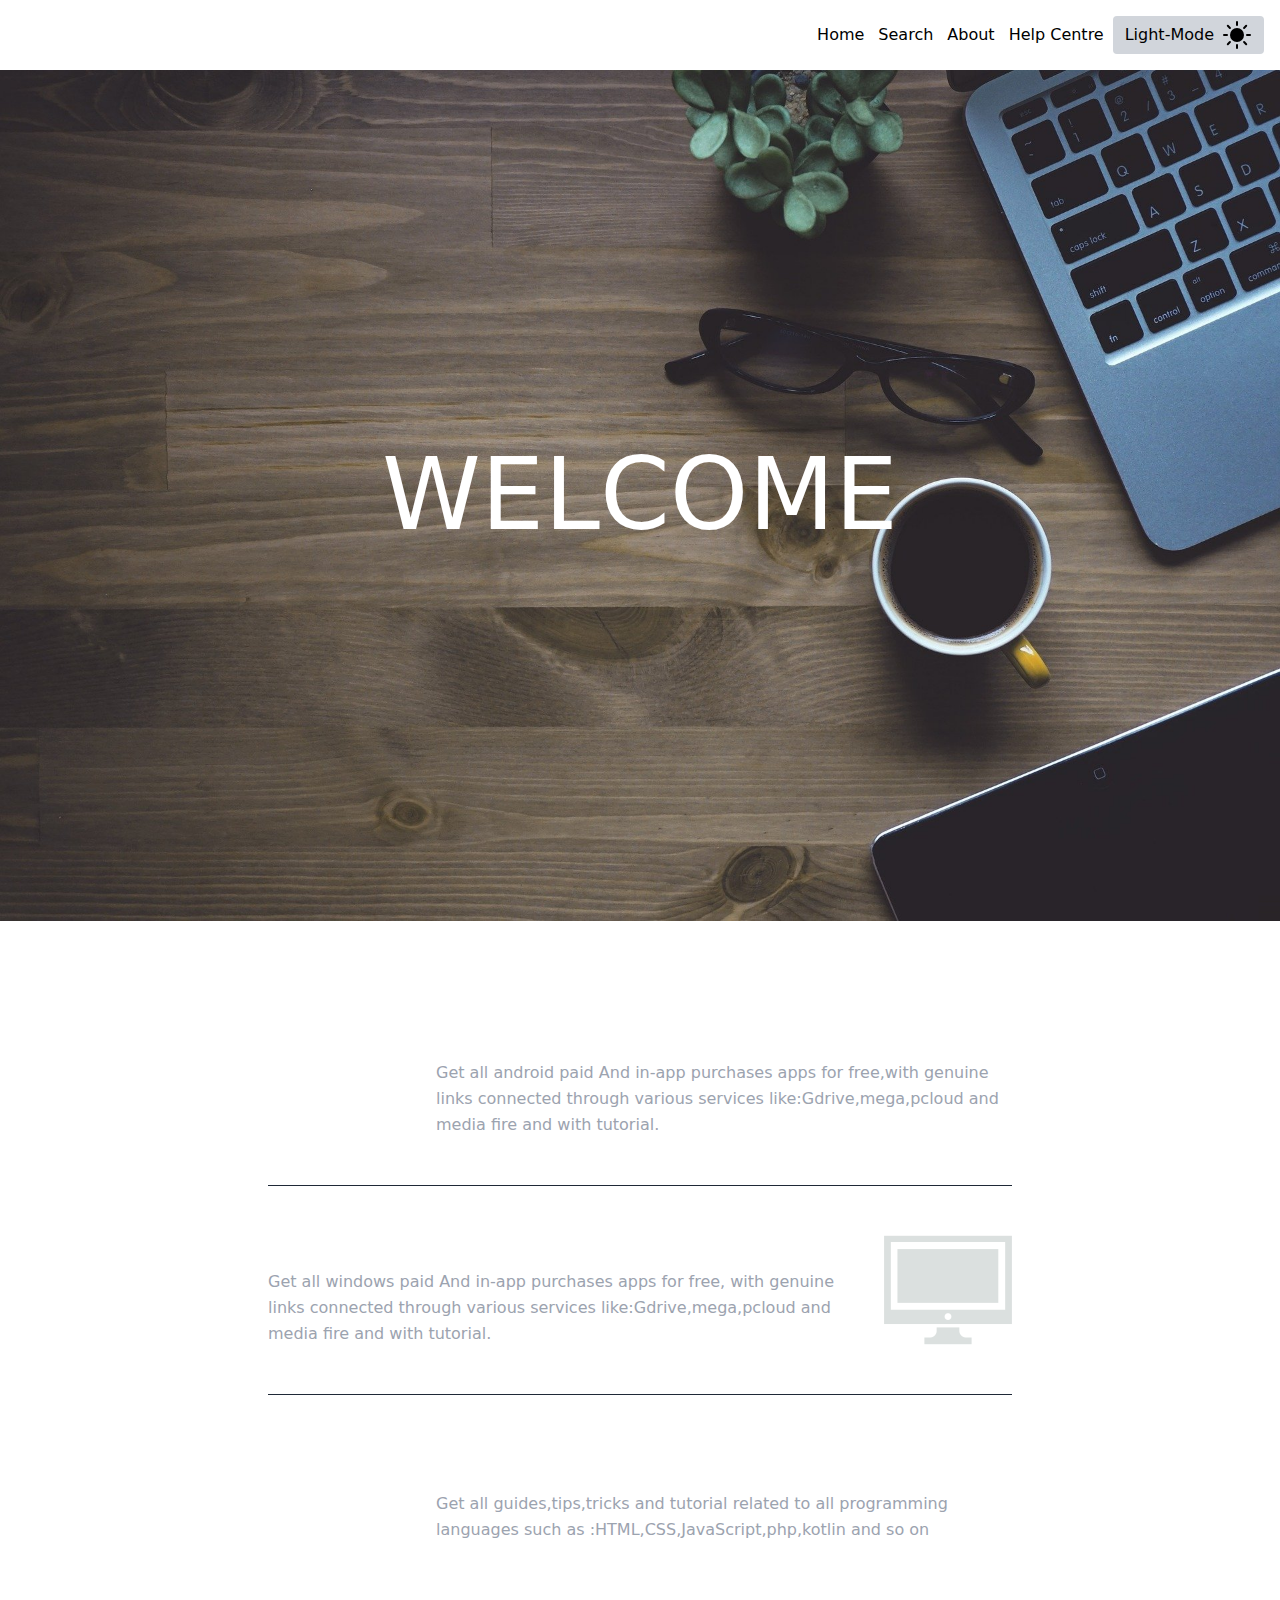
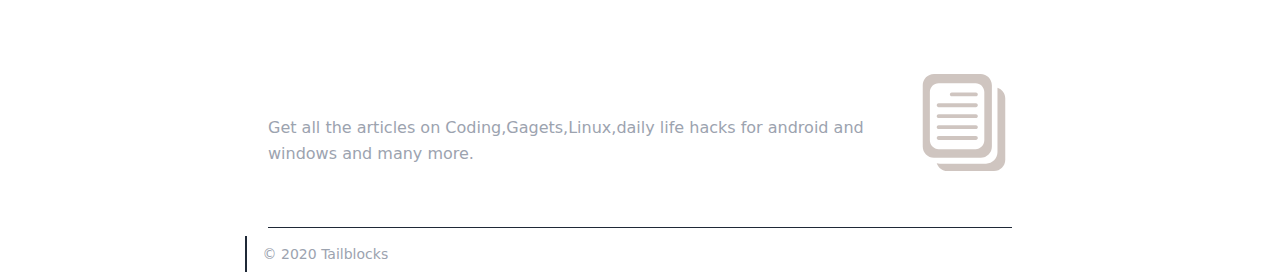
<file: index.html>
<!DOCTYPE html>
<html lang="en">
  <head>
    <meta charset="UTF-8" />
    <meta name="viewport" content="width=device-width, initial-scale=1.0" />
    <meta name="google-site-verification" content="tHi5IsRLQ39NVQRafBuxReIq5ZNJYJpKjLdQuVZaPWo" />
    <title>RIGHT BRAIN TECH</title>
    <link rel="stylesheet" href="./css/tailwind.css" />
    <link rel="stylesheet" href="./css/utils.css" />
    <style>
::-webkit-scrollbar-track {
    -webkit-box-shadow: inset 0 0 6px rgba(0, 0, 0, 0.3);
    background-color: black;
}

::-webkit-scrollbar {
    width: 10px;
    background-color: transparent;
}

::-webkit-scrollbar-thumb {
    background-color: #ffffff;
    border-radius: 50px;
}
    </style>
    <link rel="shortcut icon" href="./assets/logo.svg" type="image/x-icon" />
  </head>
  <body style="overflow-x:hidden ;">

  
    <header class="z-30 w-full px-2 py-4 bg-white sm:px-4">
      <div class="flex items-center justify-between mx-auto max-w-7xl">
        <a class="flex title-font font-medium items-center text-white mb-4 md:mb-0">
         <img src="./assets/logo.svg" alt="" class="logo" width="30" height="30">
          <span class="ml-3 text-xl" >Right Brain Tech</span>
        </a>
        <div class="flex items-center space-x-1">
          <div class="hidden space-x-1 md:inline-flex">
            <a href="./index.html" class="btn btn-sm btn-link " style="padding: 5px;">Home</a>
            <a href="#" class="btn btn-sm btn-link " style="padding: 5px;">Search</a>
            <a href="#" class="btn btn-sm btn-link " style="padding: 5px;">About</a>
            <a href="#" class="btn btn-sm btn-link " style="padding: 5px;">Help Centre</a>
           </div>
          <button class="inline-flex items-center bg-gray-300 border-0 py-1 px-3 focus:outline-none hover:bg-gray-400 rounded text-base mt-4 md:mt-0 mode-btn" style=" color: black;" ><a href="./index-dark.html" style="text-decoration: none; color: rgb(0, 0, 0); margin-right: 8px;"> Light-Mode</a>
            <img src="./assets/sun.svg" alt="" width="30" height="30">
           
              </button>
          <div class="inline-flex md:hidden" x-data="{ open: false }">
            <button class="flex-none px-2 btn btn-link btn-sm logo" @click="open = true" style="padding: 20px;">
              <svg
                xmlns="http://www.w3.org/2000/svg"
                viewBox="0 0 24 24"
                fill="none"
                stroke="currentColor"
                stroke-width="2"
                stroke-linecap="round"
                stroke-linejoin="round"
                aria-hidden="true"
                class="w-5 h-5"
              >
                <line x1="3" y1="12" x2="21" y2="12"></line>
                <line x1="3" y1="6" x2="21" y2="6"></line>
                <line x1="3" y1="18" x2="21" y2="18"></line>
              </svg>
              <span class="sr-only">Open Menu</span>
            </button>
            <div class="absolute top-0 left-0 right-0 z-50 flex flex-col p-2 pb-4 m-2 space-y-3 bg-gray-900 rounded shadow" x-show.transition="open" @click.away="open = false" x-cloak>
              <button class="self-end flex-none px-2 ml-2 btn btn-link btn-icon logo" @click="open = false">
                <svg
                  xmlns="http://www.w3.org/2000/svg"
                  width="24"
                  height="24"
                  viewBox="0 0 24 24"
                  fill="none"
                  stroke="currentColor"
                  stroke-width="2"
                  stroke-linecap="round"
                  stroke-linejoin="round"
                  aria-hidden="true"
                >
                  <line x1="18" y1="6" x2="6" y2="18"></line>
                  <line x1="6" y1="6" x2="18" y2="18"></line>
                </svg>
                <span class="sr-only">Close Menu</span>
              </button>
              <a href="#" class="w-full btn btn-sm btn-link dark-nav-links">Home</a>
              <a href="#" class="w-full btn btn-sm btn-link dark-nav-links">Search</a>
              <a href="#" class="w-full btn btn-sm btn-link dark-nav-links">About</a>
              <a href="#" class="w-full btn btn-sm btn-link dark-nav-links">Help centre</a>
            </div>
          </div>
        </div>
      </div>
    </header> 

  
      <div class="background-img">
        <img src="./assets/home.jpg" alt="Snow" style="width:100%;">
        <div class="centered">WELCOME</div>
      </div>
   
   
    </section>
    <section class="text-gray-400 bg-white body-font">
      <div class="container px-5 py-24 mx-auto">
        <div class="flex items-center lg:w-3/5 mx-auto border-b pb-10 mb-10 border-gray-800 sm:flex-row flex-col">
          <div class="sm:w-32 sm:h-32 h-20 w-20 sm:mr-10 inline-flex items-center justify-center  flex-shrink-0">
            <img src="./assets/android.png" alt="" style="filter: invert(100%);">
          </div>
          <div class="flex-grow sm:text-left text-center mt-6 sm:mt-0">
            <h2 class="text-white text-lg title-font font-medium mb-2">Android Mod</h2>
            <p class="leading-relaxed text-base"> Get all android paid And in-app  purchases apps for free,with genuine links connected through various services  like:Gdrive,mega,pcloud and media fire and with tutorial.
            </p>
          
          </div>
        </div>
        <div class="flex items-center lg:w-3/5 mx-auto border-b pb-10 mb-10 border-gray-800 sm:flex-row flex-col">
          <div class="flex-grow sm:text-left text-center mt-6 sm:mt-0">
            <h2 class="text-white text-lg title-font font-medium mb-2">PC Mod</h2>
            <p class="leading-relaxed text-base"> Get all windows paid And in-app purchases apps for free, with genuine links connected through various services like:Gdrive,mega,pcloud and media fire and with tutorial.</p>
    
          </div>
          <div class="sm:w-32 order-first sm:order-none sm:h-32 h-20 w-20 sm:ml-10 inline-flex items-center justify-center  flex-shrink-0">
            <img src="./assets/pc.png" alt="" style="filter: invert(100%);">
          </div>
        </div>
        <div class="flex items-center lg:w-3/5 mx-auto sm:flex-row flex-col">
          <div class="sm:w-32 sm:h-32 h-20 w-20 sm:mr-10 inline-flex items-center justify-center flex-shrink-0">
            <img src="./assets/code.png" alt="" style="filter: invert(100%);">
          </div>
          <div class="flex-grow sm:text-left text-center mt-6 sm:mt-0">
            <h2 class="text-white text-lg title-font font-medium mb-2">Programming Guides</h2>
            <p class="leading-relaxed text-base"> Get all guides,tips,tricks and tutorial related to all programming languages such as :HTML,CSS,JavaScript,php,kotlin and so on </p>
           
          </div>
        </div>
      </div>
    </section>
    <section class="text-gray-400 bg-white body-font">
      <div class="container px-5 py-15 mx-auto">
        <div class="flex items-center lg:w-3/5 mx-auto border-b pb-10  border-gray-800 sm:flex-row flex-col ">
          <div class="flex-grow sm:text-left text-center mt-6 sm:mt-0">
            <h2 class="text-white text-lg title-font font-medium mb-2">Latest Articles
            </h2>
            <p class="leading-relaxed text-base">Get all the articles on Coding,Gagets,Linux,daily life hacks for android and windows and many more.</p>
          
          </div>
          <div class="sm:w-32 order-first sm:order-none sm:h-32 h-20 w-20 sm:ml-10 inline-flex items-center justify-centerflex-shrink-0" >
            <img src="./assets/artcle.svg" alt="" class="logo">
          </div>
        </div>
    
    </section>

    <button onclick="topFunction()" id="myBtn" title="Go to top"><img src="./assets/arrow.svg" alt="" id="arrow" width="30" height="30">GO TO TOP </button>

<footer class="text-gray-400 bg-white body-font">
    <div class="container px-6 py-2 mx-auto flex items-center sm:flex-row flex-col">
      <a class="flex title-font font-medium items-center md:justify-start justify-center text-white" style="text-decoration: none;" >
        <img src="./assets/logo.svg" alt="" width="30" height="30" style="filter: invert(100%);">
        <span class="ml-3 text-xl" >Right Brain Tech</span>
      </a>
      <p class="text-sm text-gray-400 sm:ml-4 sm:pl-4 sm:border-l-2 sm:border-gray-800 sm:py-2 sm:mt-0 mt-4">© 2020 Tailblocks
     
      </p>
      <span class="inline-flex sm:ml-auto sm:mt-0 mt-4 justify-center sm:justify-start">
      <img src="./assets/facebook.png" alt="" class="w-5 h-5" viewBox="0 0 24 24" style="filter: invert(100%);">
        </a>
        <a class="ml-3 text-gray-400" href="https://twitter.com/RightBrainTech1">
         <img src="./assets/twitter.png" alt="" class="w-5 h-5" viewBox="0 0 24 24" style="filter: invert(100%);">
        </a>
        <a class="ml-3 text-gray-400" href="https://www.instagram.com/rightbraintech">
     <img src="./assets/instagram.png" alt="" class="w-5 h-5" viewBox="0 0 24 24" style="filter: invert(100%);">
        </a>
        <a class="ml-3 text-gray-400" href="">
        <img src="./assets/github.svg" alt="" class="w-5 h-5" viewBox="0 0 24 24" style="filter: invert(100%);" >
        </a>
      </span>
    </div>
  </footer>

    <script src="./js/script.js"></script>
    <script src="./js/bootstrap.bundle.js"></script>

<script src="./js/script-2.js"></script>
  </body>
</html>
</file>
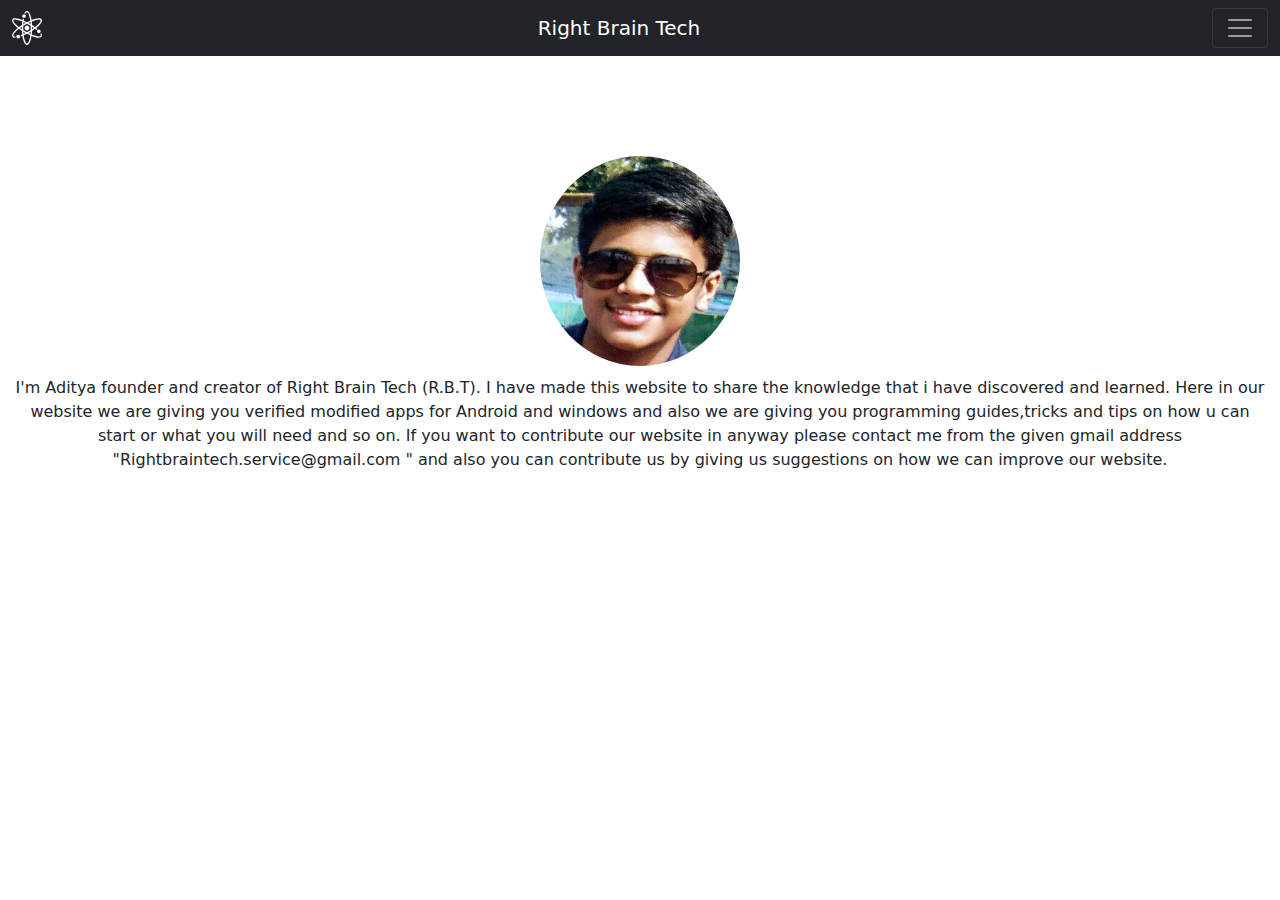
<file: aboutus.html>
<!DOCTYPE html>
<html lang="en">
  <head>
    <meta charset="UTF-8" />
    <meta name="viewport" content="width=device-width, initial-scale=1.0" />
    <meta
      name="google-site-verification"
      content="tHi5IsRLQ39NVQRafBuxReIq5ZNJYJpKjLdQuVZaPWo"
    />
    <title>RIGHT BRAIN TECH</title>
    <link rel="stylesheet" href="./css/tailwind.css" />
    <link rel="stylesheet" href="./css/utils.css" />
    <link rel="stylesheet" href="./css/bootstrap.css">

    <style></style>

    <link rel="shortcut icon" href="./assets/logo.svg" type="image/x-icon" />
  </head>
  <body style="overflow-x: hidden">
    <nav class="navbar navbar-dark  bg-dark">
      <div class="container-fluid">
        <img
          src="./assets/logo.svg"
          alt=""
          width="30"
          height="30"
          class="logo"
        />
        <a class="navbar-brand" href="#">Right Brain Tech</a>
        <button
          class="navbar-toggler"
          type="button"
          data-bs-toggle="collapse"
          data-bs-target="#navbarSupportedContent"
          aria-controls="navbarSupportedContent"
          aria-expanded="false"
          aria-label="Toggle navigation"
        >
          <span class="navbar-toggler-icon"></span>
        </button>
        <div class="collapse navbar-collapse" id="navbarSupportedContent">
          <ul class="navbar-nav me-auto mb-2 mb-lg-0">
            <li class="nav-item">
              <a class="nav-link active" aria-current="page" href="./index.html"
                >Home</a
              >
            </li>
            <li class="nav-item">
              <a class="nav-link" href="./search.html">Search By List</a>
            </li>
            <li class="nav-item">
              <a class="nav-link" href="./article.html"> Articles</a>
            </li>

            <li class="nav-item">
              <a class="nav-link" href="./feedback.html"
                >request and feedback center</a
              >
            </li>
            <li class="nav-item">
              <a class="nav-link active" href="./aboutme.html">About me</a>
            </li>
          </ul>
        </div>
      </div>
    </nav>
    
   <img src="./assets/me.jpeg" alt="" id="me">
   <div>
       <p class="aboutme">I'm Aditya founder and creator of Right Brain Tech (R.B.T). I have made this website to share the knowledge that i have discovered and learned. Here in our website we are giving you verified modified apps for Android and windows and also we are giving you programming guides,tricks and tips on how u can start or what you will need and so on. If you want to contribute our website in anyway please contact me from the given gmail address "Rightbraintech.service@gmail.com " and also you can contribute us by giving us suggestions on how we can improve our website. </p>
   </div>
  
  </body>
<script src="./js/script.js"></script>

  </html>
</file>
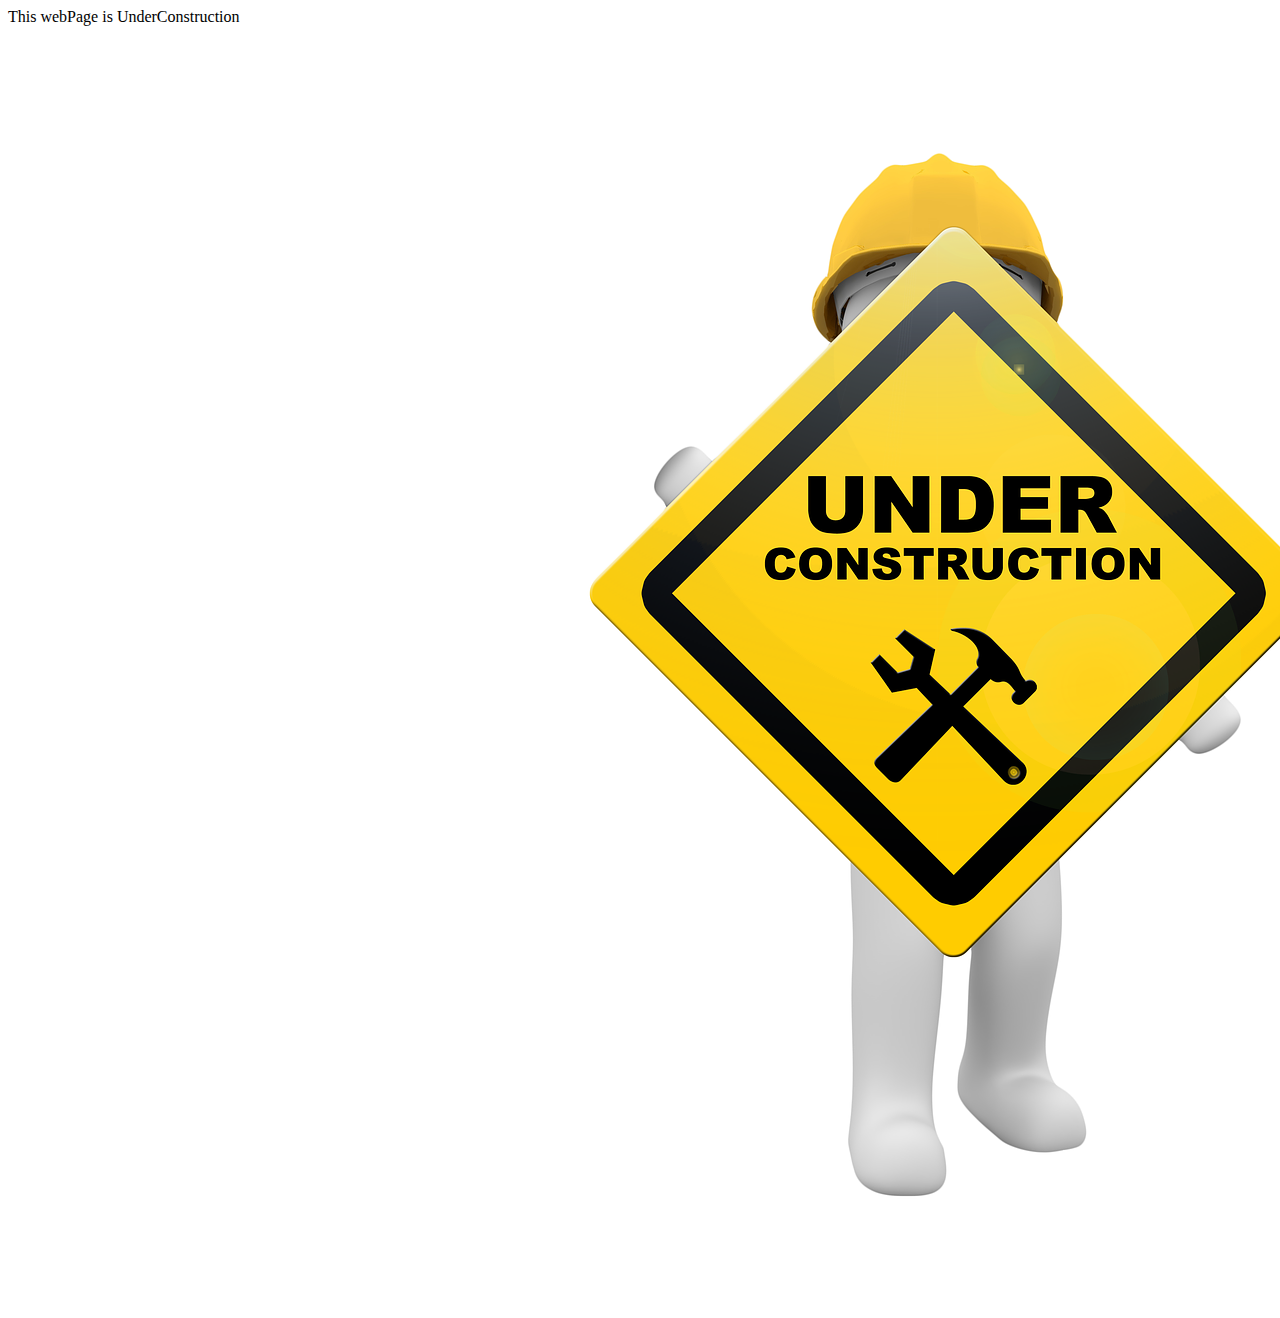
<file: article.html>
<!DOCTYPE html>
<html lang="en">
<head>
    <meta charset="UTF-8">
    <meta http-equiv="X-UA-Compatible" content="IE=edge">
    <meta name="viewport" content="width=device-width, initial-scale=1.0">
  <link rel="stylesheet" href="./css/utils.css">
    <title>R.B.T UnderConstruction</title>
    

</head>
<body>
    <Header >This webPage is UnderConstruction</Header>
 <img src="./assets/maintenance-2422173_1920.png" alt="" id="under">   
</body>
</html>
</file>
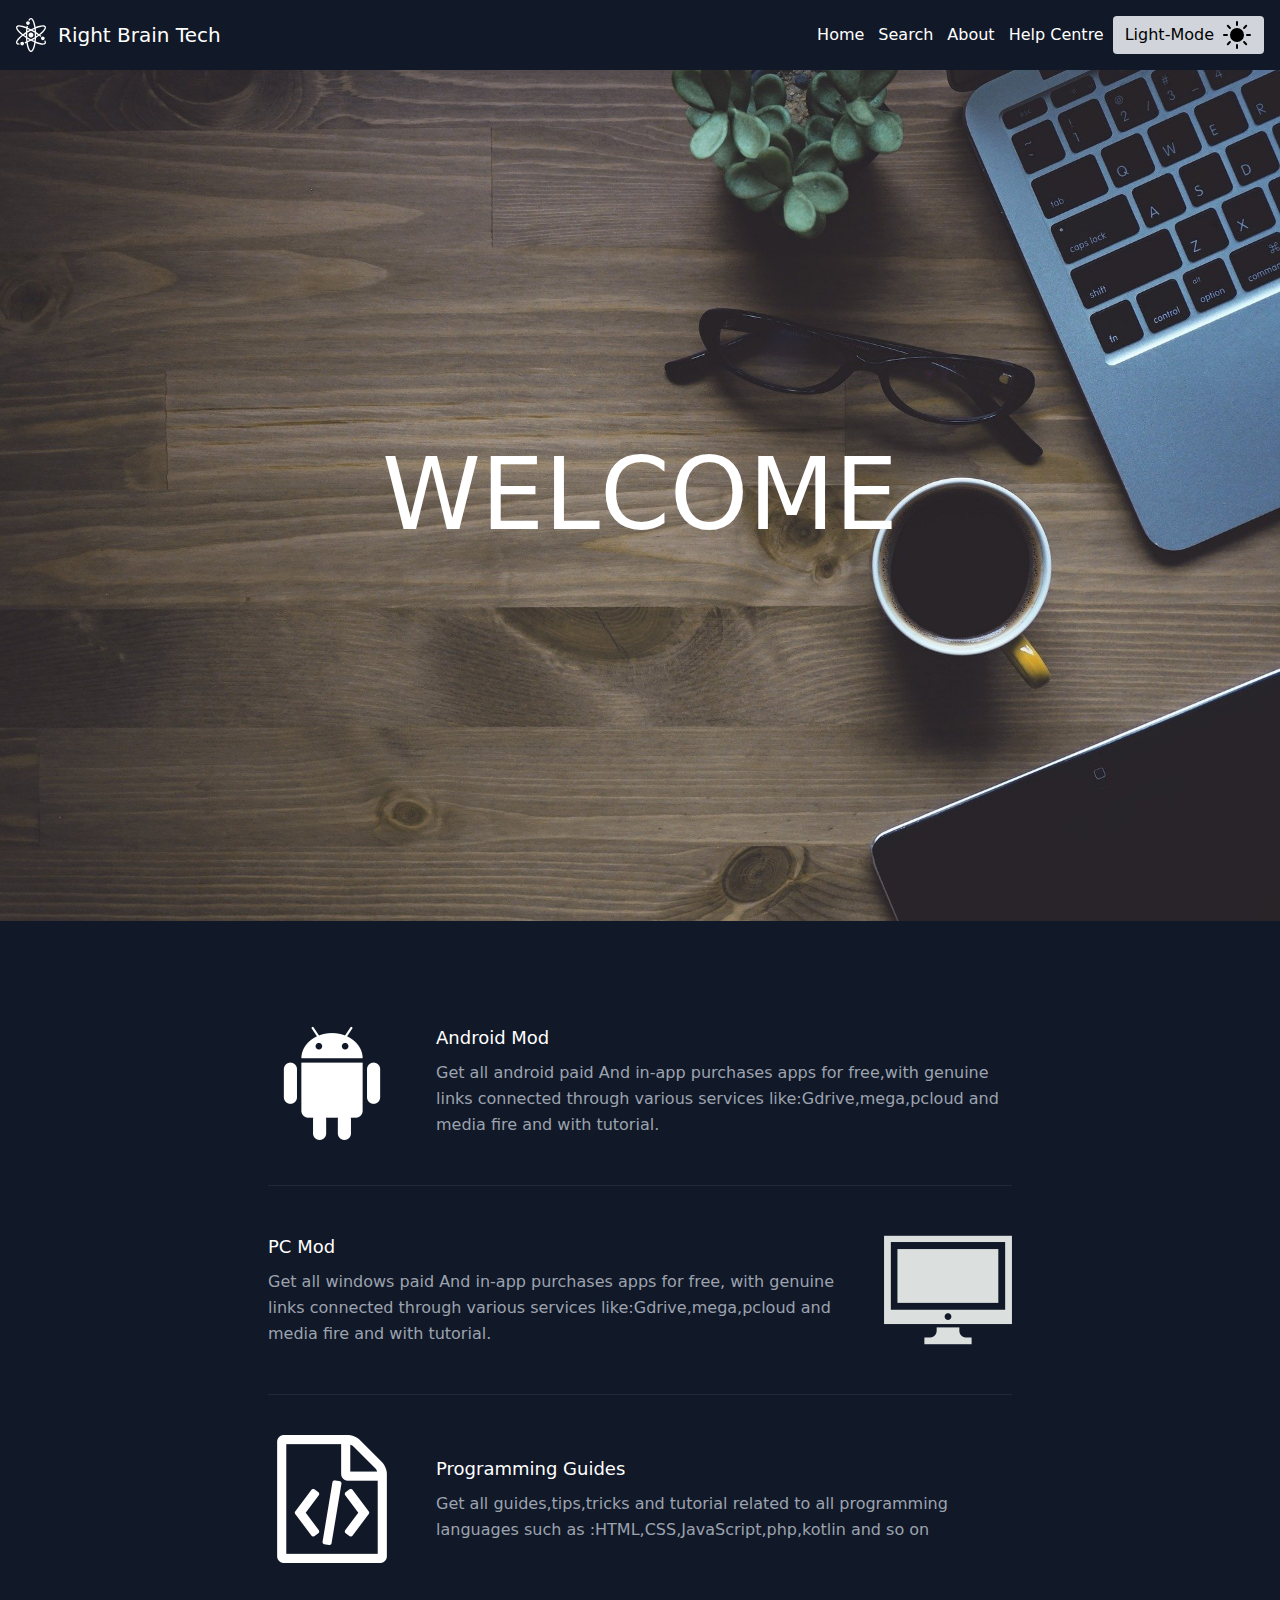
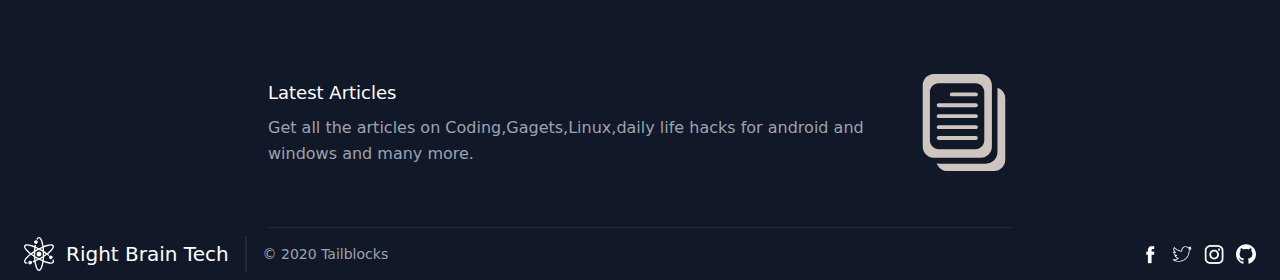
<file: index-dark.html>
<!DOCTYPE html>
<html lang="en">
  <head>
    <meta charset="UTF-8" />
    <meta name="viewport" content="width=device-width, initial-scale=1.0" />
    <meta name="google-site-verification" content="tHi5IsRLQ39NVQRafBuxReIq5ZNJYJpKjLdQuVZaPWo" />
    <title>RIGHT BRAIN TECH</title>
    <link rel="stylesheet" href="./css/tailwind.css" />
    <link rel="stylesheet" href="./css/utils.css" />
    <style>
::-webkit-scrollbar-track {
    -webkit-box-shadow: inset 0 0 6px rgba(0, 0, 0, 0.3);
    background-color: black;
}

::-webkit-scrollbar {
    width: 10px;
    background-color: transparent;
}

::-webkit-scrollbar-thumb {
    background-color: #ffffff;
    border-radius: 50px;
}
    </style>
    <link rel="shortcut icon" href="./assets/logo.svg" type="image/x-icon" />
  </head>
  <body style="overflow-x:hidden ;">

  
    <header class="z-30 w-full px-2 py-4 bg-gray-900 sm:px-4">
      <div class="flex items-center justify-between mx-auto max-w-7xl">
        <a class="flex title-font font-medium items-center text-white mb-4 md:mb-0">
         <img src="./assets/logo.svg" alt="" class="logo" width="30" height="30">
          <span class="ml-3 text-xl" >Right Brain Tech</span>
        </a>
        <div class="flex items-center space-x-1">
          <div class="hidden space-x-1 md:inline-flex">
            <a href="./search.html" class="btn btn-sm btn-link dark-nav-links" style="padding: 5px;">Home</a>
            <a href="#" class="btn btn-sm btn-link dark-nav-links" style="padding: 5px;">Search</a>
            <a href="#" class="btn btn-sm btn-link dark-nav-links" style="padding: 5px;">About</a>
            <a href="#" class="btn btn-sm btn-link dark-nav-links" style="padding: 5px;">Help Centre</a>
           </div>
          <button class="inline-flex items-center bg-gray-300 border-0 py-1 px-3 focus:outline-none hover:bg-gray-400 rounded text-base mt-4 md:mt-0 mode-btn" style=" color: black;" ><a href="./index-dark.html" style="text-decoration: none; color: rgb(0, 0, 0); margin-right: 8px;"> Light-Mode</a>
            <img src="./assets/sun.svg" alt="" width="30" height="30">
           
              </button>
          <div class="inline-flex md:hidden" x-data="{ open: false }">
            <button class="flex-none px-2 btn btn-link btn-sm logo" @click="open = true" style="padding: 20px;">
              <svg
                xmlns="http://www.w3.org/2000/svg"
                viewBox="0 0 24 24"
                fill="none"
                stroke="currentColor"
                stroke-width="2"
                stroke-linecap="round"
                stroke-linejoin="round"
                aria-hidden="true"
                class="w-5 h-5"
              >
                <line x1="3" y1="12" x2="21" y2="12"></line>
                <line x1="3" y1="6" x2="21" y2="6"></line>
                <line x1="3" y1="18" x2="21" y2="18"></line>
              </svg>
              <span class="sr-only">Open Menu</span>
            </button>
            <div class="absolute top-0 left-0 right-0 z-50 flex flex-col p-2 pb-4 m-2 space-y-3 bg-gray-900 rounded shadow" x-show.transition="open" @click.away="open = false" x-cloak>
              <button class="self-end flex-none px-2 ml-2 btn btn-link btn-icon logo" @click="open = false">
                <svg
                  xmlns="http://www.w3.org/2000/svg"
                  width="24"
                  height="24"
                  viewBox="0 0 24 24"
                  fill="none"
                  stroke="currentColor"
                  stroke-width="2"
                  stroke-linecap="round"
                  stroke-linejoin="round"
                  aria-hidden="true"
                >
                  <line x1="18" y1="6" x2="6" y2="18"></line>
                  <line x1="6" y1="6" x2="18" y2="18"></line>
                </svg>
                <span class="sr-only">Close Menu</span>
              </button>
              <a href="#" class="w-full btn btn-sm btn-link dark-nav-links">Home</a>
              <a href="#" class="w-full btn btn-sm btn-link dark-nav-links">Search</a>
              <a href="#" class="w-full btn btn-sm btn-link dark-nav-links">About</a>
              <a href="#" class="w-full btn btn-sm btn-link dark-nav-links">Help centre</a>
            </div>
          </div>
        </div>
      </div>
    </header> 

  
      <div class="background-img">
        <img src="./assets/home.jpg" alt="Snow" style="width:100%;">
        <div class="centered">WELCOME</div>
      </div>
   
   
    </section>
    <section class="text-gray-400 bg-gray-900 body-font">
      <div class="container px-5 py-24 mx-auto">
        <div class="flex items-center lg:w-3/5 mx-auto border-b pb-10 mb-10 border-gray-800 sm:flex-row flex-col">
          <div class="sm:w-32 sm:h-32 h-20 w-20 sm:mr-10 inline-flex items-center justify-center  flex-shrink-0">
            <img src="./assets/android.png" alt="" style="filter: invert(100%);">
          </div>
          <div class="flex-grow sm:text-left text-center mt-6 sm:mt-0">
            <h2 class="text-white text-lg title-font font-medium mb-2">Android Mod</h2>
            <p class="leading-relaxed text-base"> Get all android paid And in-app  purchases apps for free,with genuine links connected through various services  like:Gdrive,mega,pcloud and media fire and with tutorial.
            </p>
          
          </div>
        </div>
        <div class="flex items-center lg:w-3/5 mx-auto border-b pb-10 mb-10 border-gray-800 sm:flex-row flex-col">
          <div class="flex-grow sm:text-left text-center mt-6 sm:mt-0">
            <h2 class="text-white text-lg title-font font-medium mb-2">PC Mod</h2>
            <p class="leading-relaxed text-base"> Get all windows paid And in-app purchases apps for free, with genuine links connected through various services like:Gdrive,mega,pcloud and media fire and with tutorial.</p>
    
          </div>
          <div class="sm:w-32 order-first sm:order-none sm:h-32 h-20 w-20 sm:ml-10 inline-flex items-center justify-center  flex-shrink-0">
            <img src="./assets/pc.png" alt="" style="filter: invert(100%);">
          </div>
        </div>
        <div class="flex items-center lg:w-3/5 mx-auto sm:flex-row flex-col">
          <div class="sm:w-32 sm:h-32 h-20 w-20 sm:mr-10 inline-flex items-center justify-center flex-shrink-0">
            <img src="./assets/code.png" alt="" style="filter: invert(100%);">
          </div>
          <div class="flex-grow sm:text-left text-center mt-6 sm:mt-0">
            <h2 class="text-white text-lg title-font font-medium mb-2">Programming Guides</h2>
            <p class="leading-relaxed text-base"> Get all guides,tips,tricks and tutorial related to all programming languages such as :HTML,CSS,JavaScript,php,kotlin and so on </p>
           
          </div>
        </div>
      </div>
    </section>
    <section class="text-gray-400 bg-gray-900 body-font">
      <div class="container px-5 py-15 mx-auto">
        <div class="flex items-center lg:w-3/5 mx-auto border-b pb-10  border-gray-800 sm:flex-row flex-col ">
          <div class="flex-grow sm:text-left text-center mt-6 sm:mt-0">
            <h2 class="text-white text-lg title-font font-medium mb-2">Latest Articles
            </h2>
            <p class="leading-relaxed text-base">Get all the articles on Coding,Gagets,Linux,daily life hacks for android and windows and many more.</p>
          
          </div>
          <div class="sm:w-32 order-first sm:order-none sm:h-32 h-20 w-20 sm:ml-10 inline-flex items-center justify-centerflex-shrink-0" >
            <img src="./assets/artcle.svg" alt="" class="logo">
          </div>
        </div>
    
    </section>

    <button onclick="topFunction()" id="myBtn" title="Go to top"><img src="./assets/arrow.svg" alt="" id="arrow" width="30" height="30">GO TO TOP </button>

<footer class="text-gray-400 bg-gray-900 body-font">
    <div class="container px-6 py-2 mx-auto flex items-center sm:flex-row flex-col">
      <a class="flex title-font font-medium items-center md:justify-start justify-center text-white" style="text-decoration: none;" >
        <img src="./assets/logo.svg" alt="" width="30" height="30" style="filter: invert(100%);">
        <span class="ml-3 text-xl" >Right Brain Tech</span>
      </a>
      <p class="text-sm text-gray-400 sm:ml-4 sm:pl-4 sm:border-l-2 sm:border-gray-800 sm:py-2 sm:mt-0 mt-4">© 2020 Tailblocks
     
      </p>
      <span class="inline-flex sm:ml-auto sm:mt-0 mt-4 justify-center sm:justify-start">
      <img src="./assets/facebook.png" alt="" class="w-5 h-5" viewBox="0 0 24 24" style="filter: invert(100%);">
        </a>
        <a class="ml-3 text-gray-400" href="https://twitter.com/RightBrainTech1">
         <img src="./assets/twitter.png" alt="" class="w-5 h-5" viewBox="0 0 24 24" style="filter: invert(100%);">
        </a>
        <a class="ml-3 text-gray-400" href="https://www.instagram.com/rightbraintech">
     <img src="./assets/instagram.png" alt="" class="w-5 h-5" viewBox="0 0 24 24" style="filter: invert(100%);">
        </a>
        <a class="ml-3 text-gray-400" href="">
        <img src="./assets/github.svg" alt="" class="w-5 h-5" viewBox="0 0 24 24" style="filter: invert(100%);" >
        </a>
      </span>
    </div>
  </footer>

    <script src="./js/script.js"></script>
    <script src="./js/bootstrap.bundle.js"></script>

<script src="./js/script-2.js"></script>
  </body>
</html>
</file>
<file: css/utils.css>
html{
  overflow-x: hidden;
}


body{
  scroll-behavior: smooth;
}



.logo {
  filter: invert(100%);
}
#title {
  filter: invert(100%);
}

.home {
  color: white;
}
#myBtn {
  display: none; /* Hidden by default */
  position: fixed; /* Fixed/sticky position */
  bottom: 20px; /* Place the button at the bottom of the page */
  right: 30px; /* Place the button 30px from the right */
  z-index: 99; /* Make sure it does not overlap */
  background-color:transparent; /* Set a background color */
  color: white; /* Text color */
  cursor: pointer; /* Add a mouse pointer on hover */
  padding: 25px; /* Some padding */
  border-radius: 100px; /* Rounded corners */
  font-size: 18px; /* Increase font size */
  margin-bottom: 25px;
}

#myBtn:hover {
  background-color: rgb(61, 60, 60); /* Add a dark-grey background on hover */
 
}
#arrow {
  filter: invert(100%);
}

.search{
  outline: none;
  padding: 50px;
}
 .links{
   text-decoration: none;
   color: black;
font-size: 20px;
 }
 #myInput {
  background-image: url('/css/searchicon.png'); /* Add a search icon to input */
  background-position: 10px 12px; /* Position the search icon */
  background-repeat: no-repeat; /* Do not repeat the icon image */
  width: 100%; /* Full-width */
  font-size: 16px; /* Increase font-size */
  padding: 12px 20px 12px 40px; /* Add some padding */
  border: 1px solid #ddd; /* Add a grey border */
  margin-bottom: 12px; /* Add some space below the input */
}
#me{
border-radius: 100%;
width: 200px;
height: 210px;
display: block;
  margin-left: auto;
  margin-right: auto;
  margin-top: 100px;
}
.aboutme{
  text-align: center;
  display: flexbox;
  padding: 10px;
}
@media only screen and (max-width: 600px){
  #me{
    border-radius: 100%;
    width: 100px;
    height: 110px;
    display: block;
      margin-left: auto;
      margin-right: auto;
      margin-top: 100px;
    }
    
}

.pointer{
  cursor: pointer;

}
.background-img {
  position: relative;
  text-align: center;
  color: white;
  font-size: 100px;

}
.centered {
  position: absolute;
  top: 50%;
  left: 50%;
  transform: translate(-50%, -50%);
}
@media only screen and (max-width: 600px){
  .background-img {
    position: relative;
    text-align: center;
    color: white;
    font-size: 50px;
  
  }
}
@media only screen and (max-width: 450px){
  .background-img {
    position: relative;
    text-align: center;
    color: white;
    font-size: 30px
  
  }
  .mode-btn{
    font-size: 10px;
    margin-bottom:15px ;

  }
}

 
.nav-links{
  text-decoration: none;
  color: black;
  
}
:hover.nav-links{
  text-decoration: none;
  color: rgb(105, 103, 103);
}
.dark-nav-links{
color: white;
}
:hover.dark-nav-links{
  color: rgb(199, 202, 202);
}
</file>
